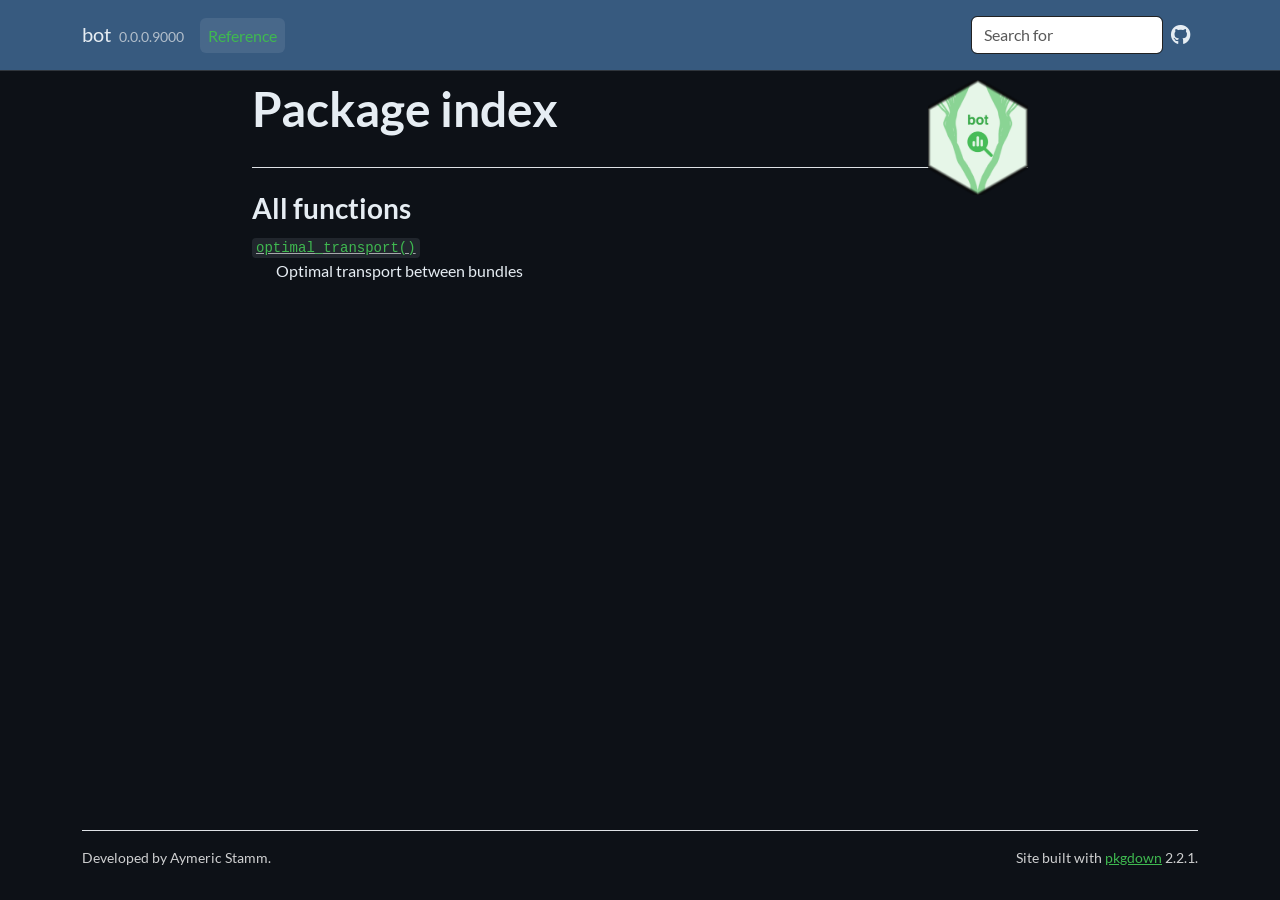
<file: reference/index.html>
<!DOCTYPE html>
<!-- Generated by pkgdown: do not edit by hand --><html lang="en"><head><meta charset="UTF-8"><meta http-equiv="X-UA-Compatible" content="IE=edge"><meta name="viewport" content="width=device-width, initial-scale=1, shrink-to-fit=no"><title>Package index • bot</title><!-- favicons --><link rel="icon" type="image/png" sizes="96x96" href="../favicon-96x96.png"><link rel="icon" type="”image/svg+xml”" href="../favicon.svg"><link rel="apple-touch-icon" sizes="180x180" href="../apple-touch-icon.png"><link rel="icon" sizes="any" href="../favicon.ico"><link rel="manifest" href="../site.webmanifest"><script src="../deps/jquery-3.6.0/jquery-3.6.0.min.js"></script><meta name="viewport" content="width=device-width, initial-scale=1, shrink-to-fit=no"><link href="../deps/bootstrap-5.3.8/bootstrap.min.css" rel="stylesheet"><script src="../deps/bootstrap-5.3.8/bootstrap.bundle.min.js"></script><link href="../deps/font-awesome-6.5.2/css/all.min.css" rel="stylesheet"><link href="../deps/font-awesome-6.5.2/css/v4-shims.min.css" rel="stylesheet"><script src="../deps/headroom-0.11.0/headroom.min.js"></script><script src="../deps/headroom-0.11.0/jQuery.headroom.min.js"></script><script src="../deps/bootstrap-toc-1.0.1/bootstrap-toc.min.js"></script><script src="../deps/clipboard.js-2.0.11/clipboard.min.js"></script><script src="../deps/search-1.0.0/autocomplete.jquery.min.js"></script><script src="../deps/search-1.0.0/fuse.min.js"></script><script src="../deps/search-1.0.0/mark.min.js"></script><!-- pkgdown --><script src="../pkgdown.js"></script><meta property="og:title" content="Package index"><meta property="og:image" content="https://tractoverse.github.io/bot/logo.png"><link rel="stylesheet" href="https://cdn.jsdelivr.net/npm/bootstrap-icons@1.11.3/font/bootstrap-icons.min.css"></head><body>
    <a href="#main" class="visually-hidden-focusable">Skip to contents</a>


    <nav class="navbar navbar-expand-lg fixed-top bg-primary" data-bs-theme="dark" aria-label="Site navigation"><div class="container">

    <a class="navbar-brand me-2" href="../index.html">bot</a>

    <small class="nav-text text-muted me-auto" data-bs-toggle="tooltip" data-bs-placement="bottom" title="">0.0.0.9000</small>


    <button class="navbar-toggler" type="button" data-bs-toggle="collapse" data-bs-target="#navbar" aria-controls="navbar" aria-expanded="false" aria-label="Toggle navigation">
      <span class="navbar-toggler-icon"></span>
    </button>

    <div id="navbar" class="collapse navbar-collapse ms-3">
      <ul class="navbar-nav me-auto"><li class="active nav-item"><a class="nav-link" href="../reference/index.html">Reference</a></li>
      </ul><ul class="navbar-nav"><li class="nav-item"><form class="form-inline" role="search">
 <input class="form-control" type="search" name="search-input" id="search-input" autocomplete="off" aria-label="Search site" placeholder="Search for" data-search-index="../search.json"></form></li>
<li class="nav-item"><a class="external-link nav-link" href="https://github.com/tractoverse/bot/" aria-label="GitHub"><span class="fa fab fa-github fa-lg"></span></a></li>
      </ul></div>


  </div>
</nav><div class="container template-reference-index">
<div class="row">
  <main id="main" class="col-md-9"><div class="page-header">
      <img src="../logo.png" class="logo" alt=""><h1>Package index</h1>
    </div>

    <div class="section level2">
      <h2 id="all-functions">All functions<a class="anchor" aria-label="anchor" href="#all-functions"></a></h2>



      <dl></dl></div><div class="section level2">




      <dl><dt>

          <code><a href="optimal_transport.html">optimal_transport()</a></code>

        </dt>
        <dd>Optimal transport between bundles</dd>
      </dl></div>
  </main></div>


    <footer><div class="pkgdown-footer-left">
  <p>Developed by Aymeric Stamm.</p>
</div>

<div class="pkgdown-footer-right">
  <p>Site built with <a href="https://pkgdown.r-lib.org/" class="external-link">pkgdown</a> 2.2.1.</p>
</div>

    </footer></div>





  </body></html>
</file>
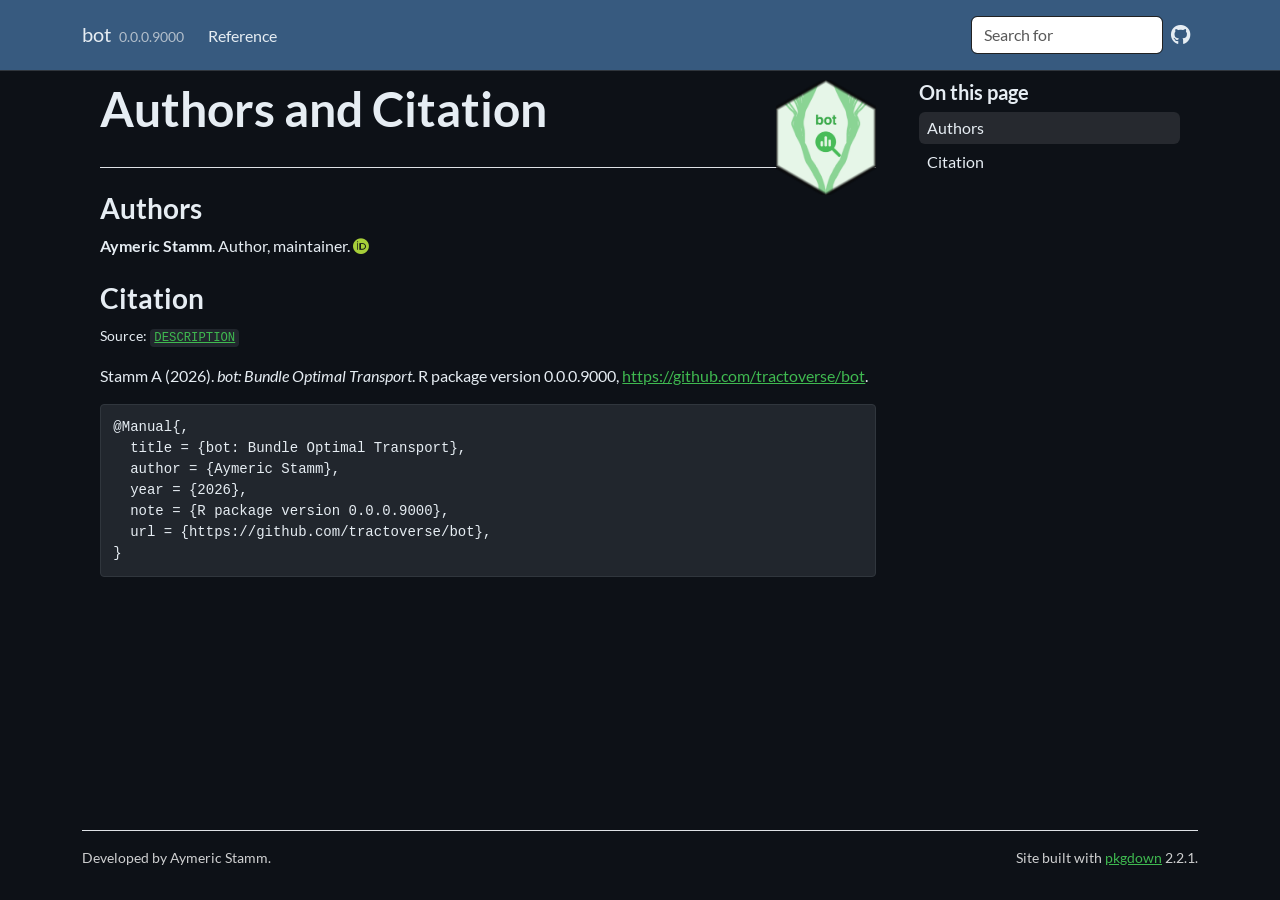
<file: authors.html>
<!DOCTYPE html>
<!-- Generated by pkgdown: do not edit by hand --><html lang="en"><head><meta charset="UTF-8"><meta http-equiv="X-UA-Compatible" content="IE=edge"><meta name="viewport" content="width=device-width, initial-scale=1, shrink-to-fit=no"><title>Authors and Citation • bot</title><!-- favicons --><link rel="icon" type="image/png" sizes="96x96" href="favicon-96x96.png"><link rel="icon" type="”image/svg+xml”" href="favicon.svg"><link rel="apple-touch-icon" sizes="180x180" href="apple-touch-icon.png"><link rel="icon" sizes="any" href="favicon.ico"><link rel="manifest" href="site.webmanifest"><script src="deps/jquery-3.6.0/jquery-3.6.0.min.js"></script><meta name="viewport" content="width=device-width, initial-scale=1, shrink-to-fit=no"><link href="deps/bootstrap-5.3.8/bootstrap.min.css" rel="stylesheet"><script src="deps/bootstrap-5.3.8/bootstrap.bundle.min.js"></script><link href="deps/font-awesome-6.5.2/css/all.min.css" rel="stylesheet"><link href="deps/font-awesome-6.5.2/css/v4-shims.min.css" rel="stylesheet"><script src="deps/headroom-0.11.0/headroom.min.js"></script><script src="deps/headroom-0.11.0/jQuery.headroom.min.js"></script><script src="deps/bootstrap-toc-1.0.1/bootstrap-toc.min.js"></script><script src="deps/clipboard.js-2.0.11/clipboard.min.js"></script><script src="deps/search-1.0.0/autocomplete.jquery.min.js"></script><script src="deps/search-1.0.0/fuse.min.js"></script><script src="deps/search-1.0.0/mark.min.js"></script><!-- pkgdown --><script src="pkgdown.js"></script><meta property="og:title" content="Authors and Citation"><meta property="og:image" content="https://tractoverse.github.io/bot/logo.png"><link rel="stylesheet" href="https://cdn.jsdelivr.net/npm/bootstrap-icons@1.11.3/font/bootstrap-icons.min.css"></head><body>
    <a href="#main" class="visually-hidden-focusable">Skip to contents</a>


    <nav class="navbar navbar-expand-lg fixed-top bg-primary" data-bs-theme="dark" aria-label="Site navigation"><div class="container">

    <a class="navbar-brand me-2" href="index.html">bot</a>

    <small class="nav-text text-muted me-auto" data-bs-toggle="tooltip" data-bs-placement="bottom" title="">0.0.0.9000</small>


    <button class="navbar-toggler" type="button" data-bs-toggle="collapse" data-bs-target="#navbar" aria-controls="navbar" aria-expanded="false" aria-label="Toggle navigation">
      <span class="navbar-toggler-icon"></span>
    </button>

    <div id="navbar" class="collapse navbar-collapse ms-3">
      <ul class="navbar-nav me-auto"><li class="nav-item"><a class="nav-link" href="reference/index.html">Reference</a></li>
      </ul><ul class="navbar-nav"><li class="nav-item"><form class="form-inline" role="search">
 <input class="form-control" type="search" name="search-input" id="search-input" autocomplete="off" aria-label="Search site" placeholder="Search for" data-search-index="search.json"></form></li>
<li class="nav-item"><a class="external-link nav-link" href="https://github.com/tractoverse/bot/" aria-label="GitHub"><span class="fa fab fa-github fa-lg"></span></a></li>
      </ul></div>


  </div>
</nav><div class="container template-citation-authors">
<div class="row">
  <main id="main" class="col-md-9"><div class="page-header">
      <img src="logo.png" class="logo" alt=""><h1>Authors and Citation</h1>
    </div>

    <div class="section level2">
      <h2>Authors</h2>

      <ul class="list-unstyled"><li>
          <p><strong>Aymeric Stamm</strong>. Author, maintainer. <a href="https://orcid.org/0000-0002-8725-3654" target="orcid.widget" aria-label="ORCID" class="external-link"><span class="fab fa-orcid orcid" aria-hidden="true"></span></a>
          </p>
        </li>
      </ul></div>

    <div class="section level2">
      <h2 id="citation">Citation</h2>
      <p><small class="dont-index">Source: <a href="https://github.com/tractoverse/bot/blob/main/DESCRIPTION" class="external-link"><code>DESCRIPTION</code></a></small></p>

      <p>Stamm A (2026).
<em>bot: Bundle Optimal Transport</em>.
R package version 0.0.0.9000, <a href="https://github.com/tractoverse/bot" class="external-link">https://github.com/tractoverse/bot</a>.
</p>
      <pre>@Manual{,
  title = {bot: Bundle Optimal Transport},
  author = {Aymeric Stamm},
  year = {2026},
  note = {R package version 0.0.0.9000},
  url = {https://github.com/tractoverse/bot},
}</pre>
    </div>

  </main><aside class="col-md-3"><nav id="toc" aria-label="Table of contents"><h2>On this page</h2>
    </nav></aside></div>


    <footer><div class="pkgdown-footer-left">
  <p>Developed by Aymeric Stamm.</p>
</div>

<div class="pkgdown-footer-right">
  <p>Site built with <a href="https://pkgdown.r-lib.org/" class="external-link">pkgdown</a> 2.2.1.</p>
</div>

    </footer></div>





  </body></html>
</file>
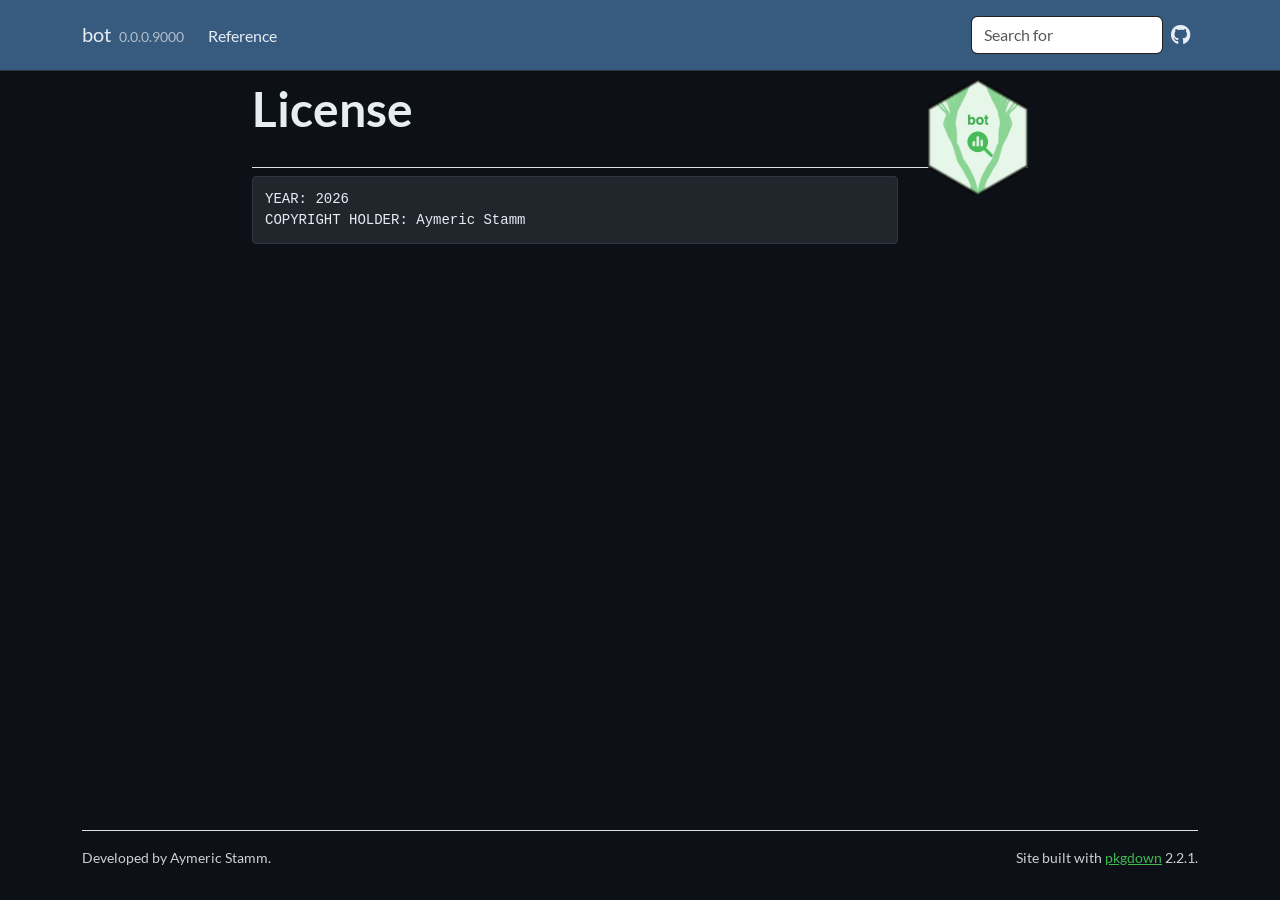
<file: LICENSE-text.html>
<!DOCTYPE html>
<!-- Generated by pkgdown: do not edit by hand --><html lang="en"><head><meta charset="UTF-8"><meta http-equiv="X-UA-Compatible" content="IE=edge"><meta name="viewport" content="width=device-width, initial-scale=1, shrink-to-fit=no"><title>License • bot</title><!-- favicons --><link rel="icon" type="image/png" sizes="96x96" href="favicon-96x96.png"><link rel="icon" type="”image/svg+xml”" href="favicon.svg"><link rel="apple-touch-icon" sizes="180x180" href="apple-touch-icon.png"><link rel="icon" sizes="any" href="favicon.ico"><link rel="manifest" href="site.webmanifest"><script src="deps/jquery-3.6.0/jquery-3.6.0.min.js"></script><meta name="viewport" content="width=device-width, initial-scale=1, shrink-to-fit=no"><link href="deps/bootstrap-5.3.8/bootstrap.min.css" rel="stylesheet"><script src="deps/bootstrap-5.3.8/bootstrap.bundle.min.js"></script><link href="deps/font-awesome-6.5.2/css/all.min.css" rel="stylesheet"><link href="deps/font-awesome-6.5.2/css/v4-shims.min.css" rel="stylesheet"><script src="deps/headroom-0.11.0/headroom.min.js"></script><script src="deps/headroom-0.11.0/jQuery.headroom.min.js"></script><script src="deps/bootstrap-toc-1.0.1/bootstrap-toc.min.js"></script><script src="deps/clipboard.js-2.0.11/clipboard.min.js"></script><script src="deps/search-1.0.0/autocomplete.jquery.min.js"></script><script src="deps/search-1.0.0/fuse.min.js"></script><script src="deps/search-1.0.0/mark.min.js"></script><!-- pkgdown --><script src="pkgdown.js"></script><meta property="og:title" content="License"><meta property="og:image" content="https://tractoverse.github.io/bot/logo.png"><link rel="stylesheet" href="https://cdn.jsdelivr.net/npm/bootstrap-icons@1.11.3/font/bootstrap-icons.min.css"></head><body>
    <a href="#main" class="visually-hidden-focusable">Skip to contents</a>


    <nav class="navbar navbar-expand-lg fixed-top bg-primary" data-bs-theme="dark" aria-label="Site navigation"><div class="container">

    <a class="navbar-brand me-2" href="index.html">bot</a>

    <small class="nav-text text-muted me-auto" data-bs-toggle="tooltip" data-bs-placement="bottom" title="">0.0.0.9000</small>


    <button class="navbar-toggler" type="button" data-bs-toggle="collapse" data-bs-target="#navbar" aria-controls="navbar" aria-expanded="false" aria-label="Toggle navigation">
      <span class="navbar-toggler-icon"></span>
    </button>

    <div id="navbar" class="collapse navbar-collapse ms-3">
      <ul class="navbar-nav me-auto"><li class="nav-item"><a class="nav-link" href="reference/index.html">Reference</a></li>
      </ul><ul class="navbar-nav"><li class="nav-item"><form class="form-inline" role="search">
 <input class="form-control" type="search" name="search-input" id="search-input" autocomplete="off" aria-label="Search site" placeholder="Search for" data-search-index="search.json"></form></li>
<li class="nav-item"><a class="external-link nav-link" href="https://github.com/tractoverse/bot/" aria-label="GitHub"><span class="fa fab fa-github fa-lg"></span></a></li>
      </ul></div>


  </div>
</nav><div class="container template-title-body">
<div class="row">
  <main id="main" class="col-md-9"><div class="page-header">
      <img src="logo.png" class="logo" alt=""><h1>License</h1>

    </div>

<pre>YEAR: 2026
COPYRIGHT HOLDER: Aymeric Stamm
</pre>

  </main></div>


    <footer><div class="pkgdown-footer-left">
  <p>Developed by Aymeric Stamm.</p>
</div>

<div class="pkgdown-footer-right">
  <p>Site built with <a href="https://pkgdown.r-lib.org/" class="external-link">pkgdown</a> 2.2.1.</p>
</div>

    </footer></div>





  </body></html>
</file>
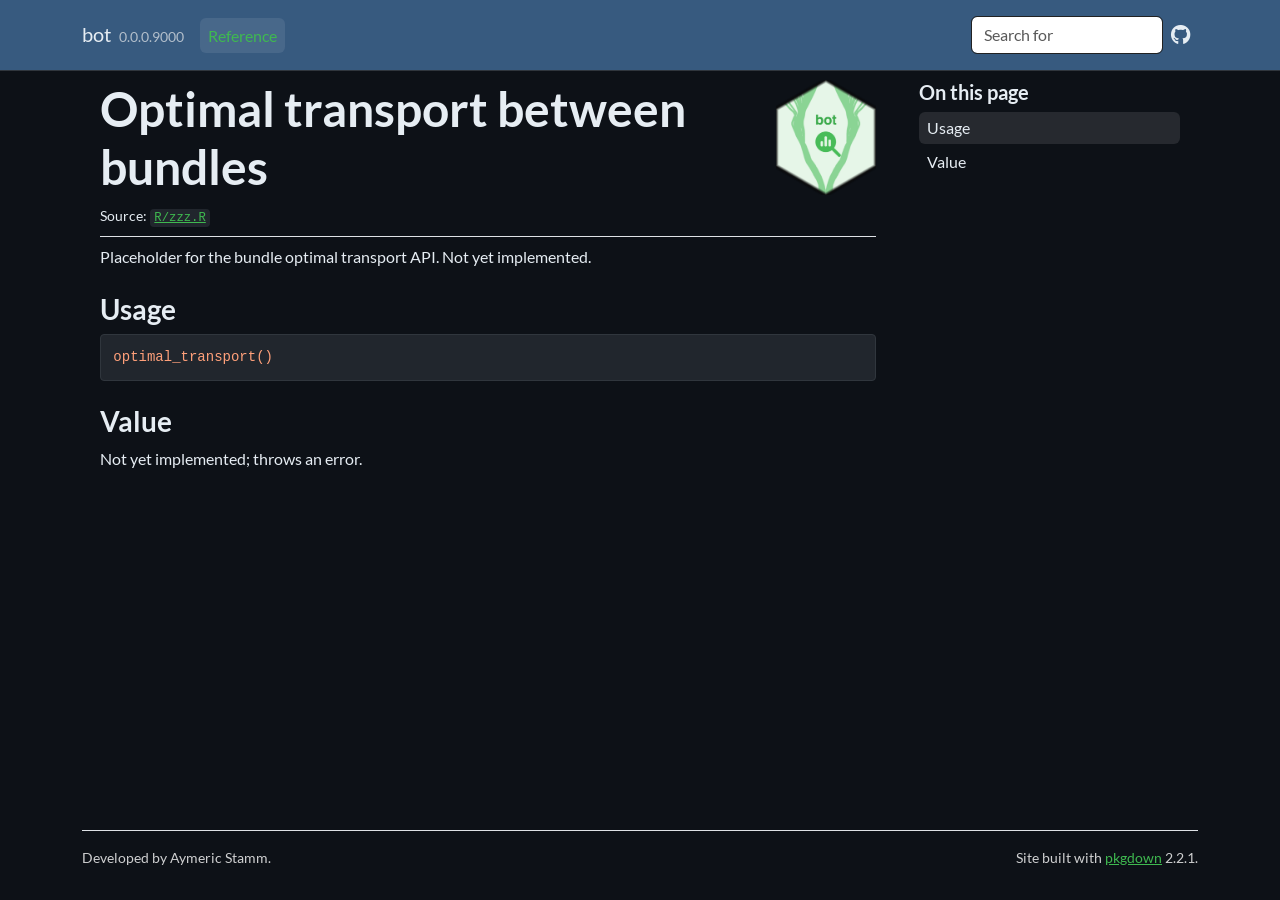
<file: reference/optimal_transport.html>
<!DOCTYPE html>
<!-- Generated by pkgdown: do not edit by hand --><html lang="en"><head><meta charset="UTF-8"><meta http-equiv="X-UA-Compatible" content="IE=edge"><meta name="viewport" content="width=device-width, initial-scale=1, shrink-to-fit=no"><title>Optimal transport between bundles — optimal_transport • bot</title><!-- favicons --><link rel="icon" type="image/png" sizes="96x96" href="../favicon-96x96.png"><link rel="icon" type="”image/svg+xml”" href="../favicon.svg"><link rel="apple-touch-icon" sizes="180x180" href="../apple-touch-icon.png"><link rel="icon" sizes="any" href="../favicon.ico"><link rel="manifest" href="../site.webmanifest"><script src="../deps/jquery-3.6.0/jquery-3.6.0.min.js"></script><meta name="viewport" content="width=device-width, initial-scale=1, shrink-to-fit=no"><link href="../deps/bootstrap-5.3.8/bootstrap.min.css" rel="stylesheet"><script src="../deps/bootstrap-5.3.8/bootstrap.bundle.min.js"></script><link href="../deps/font-awesome-6.5.2/css/all.min.css" rel="stylesheet"><link href="../deps/font-awesome-6.5.2/css/v4-shims.min.css" rel="stylesheet"><script src="../deps/headroom-0.11.0/headroom.min.js"></script><script src="../deps/headroom-0.11.0/jQuery.headroom.min.js"></script><script src="../deps/bootstrap-toc-1.0.1/bootstrap-toc.min.js"></script><script src="../deps/clipboard.js-2.0.11/clipboard.min.js"></script><script src="../deps/search-1.0.0/autocomplete.jquery.min.js"></script><script src="../deps/search-1.0.0/fuse.min.js"></script><script src="../deps/search-1.0.0/mark.min.js"></script><!-- pkgdown --><script src="../pkgdown.js"></script><meta property="og:title" content="Optimal transport between bundles — optimal_transport"><meta name="description" content="Placeholder for the bundle optimal transport API. Not yet implemented."><meta property="og:description" content="Placeholder for the bundle optimal transport API. Not yet implemented."><meta property="og:image" content="https://tractoverse.github.io/bot/logo.png"><link rel="stylesheet" href="https://cdn.jsdelivr.net/npm/bootstrap-icons@1.11.3/font/bootstrap-icons.min.css"></head><body>
    <a href="#main" class="visually-hidden-focusable">Skip to contents</a>


    <nav class="navbar navbar-expand-lg fixed-top bg-primary" data-bs-theme="dark" aria-label="Site navigation"><div class="container">

    <a class="navbar-brand me-2" href="../index.html">bot</a>

    <small class="nav-text text-muted me-auto" data-bs-toggle="tooltip" data-bs-placement="bottom" title="">0.0.0.9000</small>


    <button class="navbar-toggler" type="button" data-bs-toggle="collapse" data-bs-target="#navbar" aria-controls="navbar" aria-expanded="false" aria-label="Toggle navigation">
      <span class="navbar-toggler-icon"></span>
    </button>

    <div id="navbar" class="collapse navbar-collapse ms-3">
      <ul class="navbar-nav me-auto"><li class="active nav-item"><a class="nav-link" href="../reference/index.html">Reference</a></li>
      </ul><ul class="navbar-nav"><li class="nav-item"><form class="form-inline" role="search">
 <input class="form-control" type="search" name="search-input" id="search-input" autocomplete="off" aria-label="Search site" placeholder="Search for" data-search-index="../search.json"></form></li>
<li class="nav-item"><a class="external-link nav-link" href="https://github.com/tractoverse/bot/" aria-label="GitHub"><span class="fa fab fa-github fa-lg"></span></a></li>
      </ul></div>


  </div>
</nav><div class="container template-reference-topic">
<div class="row">
  <main id="main" class="col-md-9"><div class="page-header">
      <img src="../logo.png" class="logo" alt=""><h1>Optimal transport between bundles</h1>
      <small class="dont-index">Source: <a href="https://github.com/tractoverse/bot/blob/main/R/zzz.R" class="external-link"><code>R/zzz.R</code></a></small>
      <div class="d-none name"><code>optimal_transport.Rd</code></div>
    </div>

    <div class="ref-description section level2">
    <p>Placeholder for the bundle optimal transport API. Not yet implemented.</p>
    </div>

    <div class="section level2">
    <h2 id="ref-usage">Usage<a class="anchor" aria-label="anchor" href="#ref-usage"></a></h2>
    <div class="sourceCode"><pre class="sourceCode r"><code><span><span class="fu">optimal_transport</span><span class="op">(</span><span class="op">)</span></span></code></pre></div>
    </div>

    <div class="section level2">
    <h2 id="value">Value<a class="anchor" aria-label="anchor" href="#value"></a></h2>
    <p>Not yet implemented; throws an error.</p>
    </div>

  </main><aside class="col-md-3"><nav id="toc" aria-label="Table of contents"><h2>On this page</h2>
    </nav></aside></div>


    <footer><div class="pkgdown-footer-left">
  <p>Developed by Aymeric Stamm.</p>
</div>

<div class="pkgdown-footer-right">
  <p>Site built with <a href="https://pkgdown.r-lib.org/" class="external-link">pkgdown</a> 2.2.1.</p>
</div>

    </footer></div>





  </body></html>
</file>
<file: deps/font-awesome-6.5.2/css/v4-shims.min.css>
/*!
 * Font Awesome Free 6.5.2 by @fontawesome - https://fontawesome.com
 * License - https://fontawesome.com/license/free (Icons: CC BY 4.0, Fonts: SIL OFL 1.1, Code: MIT License)
 * Copyright 2024 Fonticons, Inc.
 */
.fa.fa-glass:before{content:"\f000"}.fa.fa-envelope-o{font-family:"Font Awesome 6 Free";font-weight:400}.fa.fa-envelope-o:before{content:"\f0e0"}.fa.fa-star-o{font-family:"Font Awesome 6 Free";font-weight:400}.fa.fa-star-o:before{content:"\f005"}.fa.fa-close:before,.fa.fa-remove:before{content:"\f00d"}.fa.fa-gear:before{content:"\f013"}.fa.fa-trash-o{font-family:"Font Awesome 6 Free";font-weight:400}.fa.fa-trash-o:before{content:"\f2ed"}.fa.fa-home:before{content:"\f015"}.fa.fa-file-o{font-family:"Font Awesome 6 Free";font-weight:400}.fa.fa-file-o:before{content:"\f15b"}.fa.fa-clock-o{font-family:"Font Awesome 6 Free";font-weight:400}.fa.fa-clock-o:before{content:"\f017"}.fa.fa-arrow-circle-o-down{font-family:"Font Awesome 6 Free";font-weight:400}.fa.fa-arrow-circle-o-down:before{content:"\f358"}.fa.fa-arrow-circle-o-up{font-family:"Font Awesome 6 Free";font-weight:400}.fa.fa-arrow-circle-o-up:before{content:"\f35b"}.fa.fa-play-circle-o{font-family:"Font Awesome 6 Free";font-weight:400}.fa.fa-play-circle-o:before{content:"\f144"}.fa.fa-repeat:before,.fa.fa-rotate-right:before{content:"\f01e"}.fa.fa-refresh:before{content:"\f021"}.fa.fa-list-alt{font-family:"Font Awesome 6 Free";font-weight:400}.fa.fa-list-alt:before{content:"\f022"}.fa.fa-dedent:before{content:"\f03b"}.fa.fa-video-camera:before{content:"\f03d"}.fa.fa-picture-o{font-family:"Font Awesome 6 Free";font-weight:400}.fa.fa-picture-o:before{content:"\f03e"}.fa.fa-photo{font-family:"Font Awesome 6 Free";font-weight:400}.fa.fa-photo:before{content:"\f03e"}.fa.fa-image{font-family:"Font Awesome 6 Free";font-weight:400}.fa.fa-image:before{content:"\f03e"}.fa.fa-map-marker:before{content:"\f3c5"}.fa.fa-pencil-square-o{font-family:"Font Awesome 6 Free";font-weight:400}.fa.fa-pencil-square-o:before{content:"\f044"}.fa.fa-edit{font-family:"Font Awesome 6 Free";font-weight:400}.fa.fa-edit:before{content:"\f044"}.fa.fa-share-square-o:before{content:"\f14d"}.fa.fa-check-square-o{font-family:"Font Awesome 6 Free";font-weight:400}.fa.fa-check-square-o:before{content:"\f14a"}.fa.fa-arrows:before{content:"\f0b2"}.fa.fa-times-circle-o{font-family:"Font Awesome 6 Free";font-weight:400}.fa.fa-times-circle-o:before{content:"\f057"}.fa.fa-check-circle-o{font-family:"Font Awesome 6 Free";font-weight:400}.fa.fa-check-circle-o:before{content:"\f058"}.fa.fa-mail-forward:before{content:"\f064"}.fa.fa-expand:before{content:"\f424"}.fa.fa-compress:before{content:"\f422"}.fa.fa-eye,.fa.fa-eye-slash{font-family:"Font Awesome 6 Free";font-weight:400}.fa.fa-warning:before{content:"\f071"}.fa.fa-calendar:before{content:"\f073"}.fa.fa-arrows-v:before{content:"\f338"}.fa.fa-arrows-h:before{content:"\f337"}.fa.fa-bar-chart-o:before,.fa.fa-bar-chart:before{content:"\e0e3"}.fa.fa-twitter-square{font-family:"Font Awesome 6 Brands";font-weight:400}.fa.fa-twitter-square:before{content:"\f081"}.fa.fa-facebook-square{font-family:"Font Awesome 6 Brands";font-weight:400}.fa.fa-facebook-square:before{content:"\f082"}.fa.fa-gears:before{content:"\f085"}.fa.fa-thumbs-o-up{font-family:"Font Awesome 6 Free";font-weight:400}.fa.fa-thumbs-o-up:before{content:"\f164"}.fa.fa-thumbs-o-down{font-family:"Font Awesome 6 Free";font-weight:400}.fa.fa-thumbs-o-down:before{content:"\f165"}.fa.fa-heart-o{font-family:"Font Awesome 6 Free";font-weight:400}.fa.fa-heart-o:before{content:"\f004"}.fa.fa-sign-out:before{content:"\f2f5"}.fa.fa-linkedin-square{font-family:"Font Awesome 6 Brands";font-weight:400}.fa.fa-linkedin-square:before{content:"\f08c"}.fa.fa-thumb-tack:before{content:"\f08d"}.fa.fa-external-link:before{content:"\f35d"}.fa.fa-sign-in:before{content:"\f2f6"}.fa.fa-github-square{font-family:"Font Awesome 6 Brands";font-weight:400}.fa.fa-github-square:before{content:"\f092"}.fa.fa-lemon-o{font-family:"Font Awesome 6 Free";font-weight:400}.fa.fa-lemon-o:before{content:"\f094"}.fa.fa-square-o{font-family:"Font Awesome 6 Free";font-weight:400}.fa.fa-square-o:before{content:"\f0c8"}.fa.fa-bookmark-o{font-family:"Font Awesome 6 Free";font-weight:400}.fa.fa-bookmark-o:before{content:"\f02e"}.fa.fa-facebook,.fa.fa-twitter{font-family:"Font Awesome 6 Brands";font-weight:400}.fa.fa-facebook:before{content:"\f39e"}.fa.fa-facebook-f{font-family:"Font Awesome 6 Brands";font-weight:400}.fa.fa-facebook-f:before{content:"\f39e"}.fa.fa-github{font-family:"Font Awesome 6 Brands";font-weight:400}.fa.fa-credit-card{font-family:"Font Awesome 6 Free";font-weight:400}.fa.fa-feed:before{content:"\f09e"}.fa.fa-hdd-o{font-family:"Font Awesome 6 Free";font-weight:400}.fa.fa-hdd-o:before{content:"\f0a0"}.fa.fa-hand-o-right{font-family:"Font Awesome 6 Free";font-weight:400}.fa.fa-hand-o-right:before{content:"\f0a4"}.fa.fa-hand-o-left{font-family:"Font Awesome 6 Free";font-weight:400}.fa.fa-hand-o-left:before{content:"\f0a5"}.fa.fa-hand-o-up{font-family:"Font Awesome 6 Free";font-weight:400}.fa.fa-hand-o-up:before{content:"\f0a6"}.fa.fa-hand-o-down{font-family:"Font Awesome 6 Free";font-weight:400}.fa.fa-hand-o-down:before{content:"\f0a7"}.fa.fa-globe:before{content:"\f57d"}.fa.fa-tasks:before{content:"\f828"}.fa.fa-arrows-alt:before{content:"\f31e"}.fa.fa-group:before{content:"\f0c0"}.fa.fa-chain:before{content:"\f0c1"}.fa.fa-cut:before{content:"\f0c4"}.fa.fa-files-o{font-family:"Font Awesome 6 Free";font-weight:400}.fa.fa-files-o:before{content:"\f0c5"}.fa.fa-floppy-o{font-family:"Font Awesome 6 Free";font-weight:400}.fa.fa-floppy-o:before{content:"\f0c7"}.fa.fa-save{font-family:"Font Awesome 6 Free";font-weight:400}.fa.fa-save:before{content:"\f0c7"}.fa.fa-navicon:before,.fa.fa-reorder:before{content:"\f0c9"}.fa.fa-magic:before{content:"\e2ca"}.fa.fa-pinterest,.fa.fa-pinterest-square{font-family:"Font Awesome 6 Brands";font-weight:400}.fa.fa-pinterest-square:before{content:"\f0d3"}.fa.fa-google-plus-square{font-family:"Font Awesome 6 Brands";font-weight:400}.fa.fa-google-plus-square:before{content:"\f0d4"}.fa.fa-google-plus{font-family:"Font Awesome 6 Brands";font-weight:400}.fa.fa-google-plus:before{content:"\f0d5"}.fa.fa-money:before{content:"\f3d1"}.fa.fa-unsorted:before{content:"\f0dc"}.fa.fa-sort-desc:before{content:"\f0dd"}.fa.fa-sort-asc:before{content:"\f0de"}.fa.fa-linkedin{font-family:"Font Awesome 6 Brands";font-weight:400}.fa.fa-linkedin:before{content:"\f0e1"}.fa.fa-rotate-left:before{content:"\f0e2"}.fa.fa-legal:before{content:"\f0e3"}.fa.fa-dashboard:before,.fa.fa-tachometer:before{content:"\f625"}.fa.fa-comment-o{font-family:"Font Awesome 6 Free";font-weight:400}.fa.fa-comment-o:before{content:"\f075"}.fa.fa-comments-o{font-family:"Font Awesome 6 Free";font-weight:400}.fa.fa-comments-o:before{content:"\f086"}.fa.fa-flash:before{content:"\f0e7"}.fa.fa-clipboard:before{content:"\f0ea"}.fa.fa-lightbulb-o{font-family:"Font Awesome 6 Free";font-weight:400}.fa.fa-lightbulb-o:before{content:"\f0eb"}.fa.fa-exchange:before{content:"\f362"}.fa.fa-cloud-download:before{content:"\f0ed"}.fa.fa-cloud-upload:before{content:"\f0ee"}.fa.fa-bell-o{font-family:"Font Awesome 6 Free";font-weight:400}.fa.fa-bell-o:before{content:"\f0f3"}.fa.fa-cutlery:before{content:"\f2e7"}.fa.fa-file-text-o{font-family:"Font Awesome 6 Free";font-weight:400}.fa.fa-file-text-o:before{content:"\f15c"}.fa.fa-building-o{font-family:"Font Awesome 6 Free";font-weight:400}.fa.fa-building-o:before{content:"\f1ad"}.fa.fa-hospital-o{font-family:"Font Awesome 6 Free";font-weight:400}.fa.fa-hospital-o:before{content:"\f0f8"}.fa.fa-tablet:before{content:"\f3fa"}.fa.fa-mobile-phone:before,.fa.fa-mobile:before{content:"\f3cd"}.fa.fa-circle-o{font-family:"Font Awesome 6 Free";font-weight:400}.fa.fa-circle-o:before{content:"\f111"}.fa.fa-mail-reply:before{content:"\f3e5"}.fa.fa-github-alt{font-family:"Font Awesome 6 Brands";font-weight:400}.fa.fa-folder-o{font-family:"Font Awesome 6 Free";font-weight:400}.fa.fa-folder-o:before{content:"\f07b"}.fa.fa-folder-open-o{font-family:"Font Awesome 6 Free";font-weight:400}.fa.fa-folder-open-o:before{content:"\f07c"}.fa.fa-smile-o{font-family:"Font Awesome 6 Free";font-weight:400}.fa.fa-smile-o:before{content:"\f118"}.fa.fa-frown-o{font-family:"Font Awesome 6 Free";font-weight:400}.fa.fa-frown-o:before{content:"\f119"}.fa.fa-meh-o{font-family:"Font Awesome 6 Free";font-weight:400}.fa.fa-meh-o:before{content:"\f11a"}.fa.fa-keyboard-o{font-family:"Font Awesome 6 Free";font-weight:400}.fa.fa-keyboard-o:before{content:"\f11c"}.fa.fa-flag-o{font-family:"Font Awesome 6 Free";font-weight:400}.fa.fa-flag-o:before{content:"\f024"}.fa.fa-mail-reply-all:before{content:"\f122"}.fa.fa-star-half-o{font-family:"Font Awesome 6 Free";font-weight:400}.fa.fa-star-half-o:before{content:"\f5c0"}.fa.fa-star-half-empty{font-family:"Font Awesome 6 Free";font-weight:400}.fa.fa-star-half-empty:before{content:"\f5c0"}.fa.fa-star-half-full{font-family:"Font Awesome 6 Free";font-weight:400}.fa.fa-star-half-full:before{content:"\f5c0"}.fa.fa-code-fork:before{content:"\f126"}.fa.fa-chain-broken:before,.fa.fa-unlink:before{content:"\f127"}.fa.fa-calendar-o{font-family:"Font Awesome 6 Free";font-weight:400}.fa.fa-calendar-o:before{content:"\f133"}.fa.fa-css3,.fa.fa-html5,.fa.fa-maxcdn{font-family:"Font Awesome 6 Brands";font-weight:400}.fa.fa-unlock-alt:before{content:"\f09c"}.fa.fa-minus-square-o{font-family:"Font Awesome 6 Free";font-weight:400}.fa.fa-minus-square-o:before{content:"\f146"}.fa.fa-level-up:before{content:"\f3bf"}.fa.fa-level-down:before{content:"\f3be"}.fa.fa-pencil-square:before{content:"\f14b"}.fa.fa-external-link-square:before{content:"\f360"}.fa.fa-compass{font-family:"Font Awesome 6 Free";font-weight:400}.fa.fa-caret-square-o-down{font-family:"Font Awesome 6 Free";font-weight:400}.fa.fa-caret-square-o-down:before{content:"\f150"}.fa.fa-toggle-down{font-family:"Font Awesome 6 Free";font-weight:400}.fa.fa-toggle-down:before{content:"\f150"}.fa.fa-caret-square-o-up{font-family:"Font Awesome 6 Free";font-weight:400}.fa.fa-caret-square-o-up:before{content:"\f151"}.fa.fa-toggle-up{font-family:"Font Awesome 6 Free";font-weight:400}.fa.fa-toggle-up:before{content:"\f151"}.fa.fa-caret-square-o-right{font-family:"Font Awesome 6 Free";font-weight:400}.fa.fa-caret-square-o-right:before{content:"\f152"}.fa.fa-toggle-right{font-family:"Font Awesome 6 Free";font-weight:400}.fa.fa-toggle-right:before{content:"\f152"}.fa.fa-eur:before,.fa.fa-euro:before{content:"\f153"}.fa.fa-gbp:before{content:"\f154"}.fa.fa-dollar:before,.fa.fa-usd:before{content:"\24"}.fa.fa-inr:before,.fa.fa-rupee:before{content:"\e1bc"}.fa.fa-cny:before,.fa.fa-jpy:before,.fa.fa-rmb:before,.fa.fa-yen:before{content:"\f157"}.fa.fa-rouble:before,.fa.fa-rub:before,.fa.fa-ruble:before{content:"\f158"}.fa.fa-krw:before,.fa.fa-won:before{content:"\f159"}.fa.fa-bitcoin,.fa.fa-btc{font-family:"Font Awesome 6 Brands";font-weight:400}.fa.fa-bitcoin:before{content:"\f15a"}.fa.fa-file-text:before{content:"\f15c"}.fa.fa-sort-alpha-asc:before{content:"\f15d"}.fa.fa-sort-alpha-desc:before{content:"\f881"}.fa.fa-sort-amount-asc:before{content:"\f884"}.fa.fa-sort-amount-desc:before{content:"\f160"}.fa.fa-sort-numeric-asc:before{content:"\f162"}.fa.fa-sort-numeric-desc:before{content:"\f886"}.fa.fa-youtube-square{font-family:"Font Awesome 6 Brands";font-weight:400}.fa.fa-youtube-square:before{content:"\f431"}.fa.fa-xing,.fa.fa-xing-square,.fa.fa-youtube{font-family:"Font Awesome 6 Brands";font-weight:400}.fa.fa-xing-square:before{content:"\f169"}.fa.fa-youtube-play{font-family:"Font Awesome 6 Brands";font-weight:400}.fa.fa-youtube-play:before{content:"\f167"}.fa.fa-adn,.fa.fa-bitbucket,.fa.fa-bitbucket-square,.fa.fa-dropbox,.fa.fa-flickr,.fa.fa-instagram,.fa.fa-stack-overflow{font-family:"Font Awesome 6 Brands";font-weight:400}.fa.fa-bitbucket-square:before{content:"\f171"}.fa.fa-tumblr,.fa.fa-tumblr-square{font-family:"Font Awesome 6 Brands";font-weight:400}.fa.fa-tumblr-square:before{content:"\f174"}.fa.fa-long-arrow-down:before{content:"\f309"}.fa.fa-long-arrow-up:before{content:"\f30c"}.fa.fa-long-arrow-left:before{content:"\f30a"}.fa.fa-long-arrow-right:before{content:"\f30b"}.fa.fa-android,.fa.fa-apple,.fa.fa-dribbble,.fa.fa-foursquare,.fa.fa-gittip,.fa.fa-gratipay,.fa.fa-linux,.fa.fa-skype,.fa.fa-trello,.fa.fa-windows{font-family:"Font Awesome 6 Brands";font-weight:400}.fa.fa-gittip:before{content:"\f184"}.fa.fa-sun-o{font-family:"Font Awesome 6 Free";font-weight:400}.fa.fa-sun-o:before{content:"\f185"}.fa.fa-moon-o{font-family:"Font Awesome 6 Free";font-weight:400}.fa.fa-moon-o:before{content:"\f186"}.fa.fa-pagelines,.fa.fa-renren,.fa.fa-stack-exchange,.fa.fa-vk,.fa.fa-weibo{font-family:"Font Awesome 6 Brands";font-weight:400}.fa.fa-arrow-circle-o-right{font-family:"Font Awesome 6 Free";font-weight:400}.fa.fa-arrow-circle-o-right:before{content:"\f35a"}.fa.fa-arrow-circle-o-left{font-family:"Font Awesome 6 Free";font-weight:400}.fa.fa-arrow-circle-o-left:before{content:"\f359"}.fa.fa-caret-square-o-left{font-family:"Font Awesome 6 Free";font-weight:400}.fa.fa-caret-square-o-left:before{content:"\f191"}.fa.fa-toggle-left{font-family:"Font Awesome 6 Free";font-weight:400}.fa.fa-toggle-left:before{content:"\f191"}.fa.fa-dot-circle-o{font-family:"Font Awesome 6 Free";font-weight:400}.fa.fa-dot-circle-o:before{content:"\f192"}.fa.fa-vimeo-square{font-family:"Font Awesome 6 Brands";font-weight:400}.fa.fa-vimeo-square:before{content:"\f194"}.fa.fa-try:before,.fa.fa-turkish-lira:before{content:"\e2bb"}.fa.fa-plus-square-o{font-family:"Font Awesome 6 Free";font-weight:400}.fa.fa-plus-square-o:before{content:"\f0fe"}.fa.fa-openid,.fa.fa-slack,.fa.fa-wordpress{font-family:"Font Awesome 6 Brands";font-weight:400}.fa.fa-bank:before,.fa.fa-institution:before{content:"\f19c"}.fa.fa-mortar-board:before{content:"\f19d"}.fa.fa-google,.fa.fa-reddit,.fa.fa-reddit-square,.fa.fa-yahoo{font-family:"Font Awesome 6 Brands";font-weight:400}.fa.fa-reddit-square:before{content:"\f1a2"}.fa.fa-behance,.fa.fa-behance-square,.fa.fa-delicious,.fa.fa-digg,.fa.fa-drupal,.fa.fa-joomla,.fa.fa-pied-piper-alt,.fa.fa-pied-piper-pp,.fa.fa-stumbleupon,.fa.fa-stumbleupon-circle{font-family:"Font Awesome 6 Brands";font-weight:400}.fa.fa-behance-square:before{content:"\f1b5"}.fa.fa-steam,.fa.fa-steam-square{font-family:"Font Awesome 6 Brands";font-weight:400}.fa.fa-steam-square:before{content:"\f1b7"}.fa.fa-automobile:before{content:"\f1b9"}.fa.fa-cab:before{content:"\f1ba"}.fa.fa-deviantart,.fa.fa-soundcloud,.fa.fa-spotify{font-family:"Font Awesome 6 Brands";font-weight:400}.fa.fa-file-pdf-o{font-family:"Font Awesome 6 Free";font-weight:400}.fa.fa-file-pdf-o:before{content:"\f1c1"}.fa.fa-file-word-o{font-family:"Font Awesome 6 Free";font-weight:400}.fa.fa-file-word-o:before{content:"\f1c2"}.fa.fa-file-excel-o{font-family:"Font Awesome 6 Free";font-weight:400}.fa.fa-file-excel-o:before{content:"\f1c3"}.fa.fa-file-powerpoint-o{font-family:"Font Awesome 6 Free";font-weight:400}.fa.fa-file-powerpoint-o:before{content:"\f1c4"}.fa.fa-file-image-o{font-family:"Font Awesome 6 Free";font-weight:400}.fa.fa-file-image-o:before{content:"\f1c5"}.fa.fa-file-photo-o{font-family:"Font Awesome 6 Free";font-weight:400}.fa.fa-file-photo-o:before{content:"\f1c5"}.fa.fa-file-picture-o{font-family:"Font Awesome 6 Free";font-weight:400}.fa.fa-file-picture-o:before{content:"\f1c5"}.fa.fa-file-archive-o{font-family:"Font Awesome 6 Free";font-weight:400}.fa.fa-file-archive-o:before{content:"\f1c6"}.fa.fa-file-zip-o{font-family:"Font Awesome 6 Free";font-weight:400}.fa.fa-file-zip-o:before{content:"\f1c6"}.fa.fa-file-audio-o{font-family:"Font Awesome 6 Free";font-weight:400}.fa.fa-file-audio-o:before{content:"\f1c7"}.fa.fa-file-sound-o{font-family:"Font Awesome 6 Free";font-weight:400}.fa.fa-file-sound-o:before{content:"\f1c7"}.fa.fa-file-video-o{font-family:"Font Awesome 6 Free";font-weight:400}.fa.fa-file-video-o:before{content:"\f1c8"}.fa.fa-file-movie-o{font-family:"Font Awesome 6 Free";font-weight:400}.fa.fa-file-movie-o:before{content:"\f1c8"}.fa.fa-file-code-o{font-family:"Font Awesome 6 Free";font-weight:400}.fa.fa-file-code-o:before{content:"\f1c9"}.fa.fa-codepen,.fa.fa-jsfiddle,.fa.fa-vine{font-family:"Font Awesome 6 Brands";font-weight:400}.fa.fa-life-bouy:before,.fa.fa-life-buoy:before,.fa.fa-life-saver:before,.fa.fa-support:before{content:"\f1cd"}.fa.fa-circle-o-notch:before{content:"\f1ce"}.fa.fa-ra,.fa.fa-rebel{font-family:"Font Awesome 6 Brands";font-weight:400}.fa.fa-ra:before{content:"\f1d0"}.fa.fa-resistance{font-family:"Font Awesome 6 Brands";font-weight:400}.fa.fa-resistance:before{content:"\f1d0"}.fa.fa-empire,.fa.fa-ge{font-family:"Font Awesome 6 Brands";font-weight:400}.fa.fa-ge:before{content:"\f1d1"}.fa.fa-git-square{font-family:"Font Awesome 6 Brands";font-weight:400}.fa.fa-git-square:before{content:"\f1d2"}.fa.fa-git,.fa.fa-hacker-news,.fa.fa-y-combinator-square{font-family:"Font Awesome 6 Brands";font-weight:400}.fa.fa-y-combinator-square:before{content:"\f1d4"}.fa.fa-yc-square{font-family:"Font Awesome 6 Brands";font-weight:400}.fa.fa-yc-square:before{content:"\f1d4"}.fa.fa-qq,.fa.fa-tencent-weibo,.fa.fa-wechat,.fa.fa-weixin{font-family:"Font Awesome 6 Brands";font-weight:400}.fa.fa-wechat:before{content:"\f1d7"}.fa.fa-send:before{content:"\f1d8"}.fa.fa-paper-plane-o{font-family:"Font Awesome 6 Free";font-weight:400}.fa.fa-paper-plane-o:before{content:"\f1d8"}.fa.fa-send-o{font-family:"Font Awesome 6 Free";font-weight:400}.fa.fa-send-o:before{content:"\f1d8"}.fa.fa-circle-thin{font-family:"Font Awesome 6 Free";font-weight:400}.fa.fa-circle-thin:before{content:"\f111"}.fa.fa-header:before{content:"\f1dc"}.fa.fa-futbol-o{font-family:"Font Awesome 6 Free";font-weight:400}.fa.fa-futbol-o:before{content:"\f1e3"}.fa.fa-soccer-ball-o{font-family:"Font Awesome 6 Free";font-weight:400}.fa.fa-soccer-ball-o:before{content:"\f1e3"}.fa.fa-slideshare,.fa.fa-twitch,.fa.fa-yelp{font-family:"Font Awesome 6 Brands";font-weight:400}.fa.fa-newspaper-o{font-family:"Font Awesome 6 Free";font-weight:400}.fa.fa-newspaper-o:before{content:"\f1ea"}.fa.fa-cc-amex,.fa.fa-cc-discover,.fa.fa-cc-mastercard,.fa.fa-cc-paypal,.fa.fa-cc-stripe,.fa.fa-cc-visa,.fa.fa-google-wallet,.fa.fa-paypal{font-family:"Font Awesome 6 Brands";font-weight:400}.fa.fa-bell-slash-o{font-family:"Font Awesome 6 Free";font-weight:400}.fa.fa-bell-slash-o:before{content:"\f1f6"}.fa.fa-trash:before{content:"\f2ed"}.fa.fa-copyright{font-family:"Font Awesome 6 Free";font-weight:400}.fa.fa-eyedropper:before{content:"\f1fb"}.fa.fa-area-chart:before{content:"\f1fe"}.fa.fa-pie-chart:before{content:"\f200"}.fa.fa-line-chart:before{content:"\f201"}.fa.fa-lastfm,.fa.fa-lastfm-square{font-family:"Font Awesome 6 Brands";font-weight:400}.fa.fa-lastfm-square:before{content:"\f203"}.fa.fa-angellist,.fa.fa-ioxhost{font-family:"Font Awesome 6 Brands";font-weight:400}.fa.fa-cc{font-family:"Font Awesome 6 Free";font-weight:400}.fa.fa-cc:before{content:"\f20a"}.fa.fa-ils:before,.fa.fa-shekel:before,.fa.fa-sheqel:before{content:"\f20b"}.fa.fa-buysellads,.fa.fa-connectdevelop,.fa.fa-dashcube,.fa.fa-forumbee,.fa.fa-leanpub,.fa.fa-sellsy,.fa.fa-shirtsinbulk,.fa.fa-simplybuilt,.fa.fa-skyatlas{font-family:"Font Awesome 6 Brands";font-weight:400}.fa.fa-diamond{font-family:"Font Awesome 6 Free";font-weight:400}.fa.fa-diamond:before{content:"\f3a5"}.fa.fa-intersex:before,.fa.fa-transgender:before{content:"\f224"}.fa.fa-transgender-alt:before{content:"\f225"}.fa.fa-facebook-official{font-family:"Font Awesome 6 Brands";font-weight:400}.fa.fa-facebook-official:before{content:"\f09a"}.fa.fa-pinterest-p,.fa.fa-whatsapp{font-family:"Font Awesome 6 Brands";font-weight:400}.fa.fa-hotel:before{content:"\f236"}.fa.fa-medium,.fa.fa-viacoin,.fa.fa-y-combinator,.fa.fa-yc{font-family:"Font Awesome 6 Brands";font-weight:400}.fa.fa-yc:before{content:"\f23b"}.fa.fa-expeditedssl,.fa.fa-opencart,.fa.fa-optin-monster{font-family:"Font Awesome 6 Brands";font-weight:400}.fa.fa-battery-4:before,.fa.fa-battery:before{content:"\f240"}.fa.fa-battery-3:before{content:"\f241"}.fa.fa-battery-2:before{content:"\f242"}.fa.fa-battery-1:before{content:"\f243"}.fa.fa-battery-0:before{content:"\f244"}.fa.fa-object-group,.fa.fa-object-ungroup,.fa.fa-sticky-note-o{font-family:"Font Awesome 6 Free";font-weight:400}.fa.fa-sticky-note-o:before{content:"\f249"}.fa.fa-cc-diners-club,.fa.fa-cc-jcb{font-family:"Font Awesome 6 Brands";font-weight:400}.fa.fa-clone{font-family:"Font Awesome 6 Free";font-weight:400}.fa.fa-hourglass-o:before{content:"\f254"}.fa.fa-hourglass-1:before{content:"\f251"}.fa.fa-hourglass-2:before{content:"\f252"}.fa.fa-hourglass-3:before{content:"\f253"}.fa.fa-hand-rock-o{font-family:"Font Awesome 6 Free";font-weight:400}.fa.fa-hand-rock-o:before{content:"\f255"}.fa.fa-hand-grab-o{font-family:"Font Awesome 6 Free";font-weight:400}.fa.fa-hand-grab-o:before{content:"\f255"}.fa.fa-hand-paper-o{font-family:"Font Awesome 6 Free";font-weight:400}.fa.fa-hand-paper-o:before{content:"\f256"}.fa.fa-hand-stop-o{font-family:"Font Awesome 6 Free";font-weight:400}.fa.fa-hand-stop-o:before{content:"\f256"}.fa.fa-hand-scissors-o{font-family:"Font Awesome 6 Free";font-weight:400}.fa.fa-hand-scissors-o:before{content:"\f257"}.fa.fa-hand-lizard-o{font-family:"Font Awesome 6 Free";font-weight:400}.fa.fa-hand-lizard-o:before{content:"\f258"}.fa.fa-hand-spock-o{font-family:"Font Awesome 6 Free";font-weight:400}.fa.fa-hand-spock-o:before{content:"\f259"}.fa.fa-hand-pointer-o{font-family:"Font Awesome 6 Free";font-weight:400}.fa.fa-hand-pointer-o:before{content:"\f25a"}.fa.fa-hand-peace-o{font-family:"Font Awesome 6 Free";font-weight:400}.fa.fa-hand-peace-o:before{content:"\f25b"}.fa.fa-registered{font-family:"Font Awesome 6 Free";font-weight:400}.fa.fa-creative-commons,.fa.fa-gg,.fa.fa-gg-circle,.fa.fa-odnoklassniki,.fa.fa-odnoklassniki-square{font-family:"Font Awesome 6 Brands";font-weight:400}.fa.fa-odnoklassniki-square:before{content:"\f264"}.fa.fa-chrome,.fa.fa-firefox,.fa.fa-get-pocket,.fa.fa-internet-explorer,.fa.fa-opera,.fa.fa-safari,.fa.fa-wikipedia-w{font-family:"Font Awesome 6 Brands";font-weight:400}.fa.fa-television:before{content:"\f26c"}.fa.fa-500px,.fa.fa-amazon,.fa.fa-contao{font-family:"Font Awesome 6 Brands";font-weight:400}.fa.fa-calendar-plus-o{font-family:"Font Awesome 6 Free";font-weight:400}.fa.fa-calendar-plus-o:before{content:"\f271"}.fa.fa-calendar-minus-o{font-family:"Font Awesome 6 Free";font-weight:400}.fa.fa-calendar-minus-o:before{content:"\f272"}.fa.fa-calendar-times-o{font-family:"Font Awesome 6 Free";font-weight:400}.fa.fa-calendar-times-o:before{content:"\f273"}.fa.fa-calendar-check-o{font-family:"Font Awesome 6 Free";font-weight:400}.fa.fa-calendar-check-o:before{content:"\f274"}.fa.fa-map-o{font-family:"Font Awesome 6 Free";font-weight:400}.fa.fa-map-o:before{content:"\f279"}.fa.fa-commenting:before{content:"\f4ad"}.fa.fa-commenting-o{font-family:"Font Awesome 6 Free";font-weight:400}.fa.fa-commenting-o:before{content:"\f4ad"}.fa.fa-houzz,.fa.fa-vimeo{font-family:"Font Awesome 6 Brands";font-weight:400}.fa.fa-vimeo:before{content:"\f27d"}.fa.fa-black-tie,.fa.fa-edge,.fa.fa-fonticons,.fa.fa-reddit-alien{font-family:"Font Awesome 6 Brands";font-weight:400}.fa.fa-credit-card-alt:before{content:"\f09d"}.fa.fa-codiepie,.fa.fa-fort-awesome,.fa.fa-mixcloud,.fa.fa-modx,.fa.fa-product-hunt,.fa.fa-scribd,.fa.fa-usb{font-family:"Font Awesome 6 Brands";font-weight:400}.fa.fa-pause-circle-o{font-family:"Font Awesome 6 Free";font-weight:400}.fa.fa-pause-circle-o:before{content:"\f28b"}.fa.fa-stop-circle-o{font-family:"Font Awesome 6 Free";font-weight:400}.fa.fa-stop-circle-o:before{content:"\f28d"}.fa.fa-bluetooth,.fa.fa-bluetooth-b,.fa.fa-envira,.fa.fa-gitlab,.fa.fa-wheelchair-alt,.fa.fa-wpbeginner,.fa.fa-wpforms{font-family:"Font Awesome 6 Brands";font-weight:400}.fa.fa-wheelchair-alt:before{content:"\f368"}.fa.fa-question-circle-o{font-family:"Font Awesome 6 Free";font-weight:400}.fa.fa-question-circle-o:before{content:"\f059"}.fa.fa-volume-control-phone:before{content:"\f2a0"}.fa.fa-asl-interpreting:before{content:"\f2a3"}.fa.fa-deafness:before,.fa.fa-hard-of-hearing:before{content:"\f2a4"}.fa.fa-glide,.fa.fa-glide-g{font-family:"Font Awesome 6 Brands";font-weight:400}.fa.fa-signing:before{content:"\f2a7"}.fa.fa-viadeo,.fa.fa-viadeo-square{font-family:"Font Awesome 6 Brands";font-weight:400}.fa.fa-viadeo-square:before{content:"\f2aa"}.fa.fa-snapchat,.fa.fa-snapchat-ghost{font-family:"Font Awesome 6 Brands";font-weight:400}.fa.fa-snapchat-ghost:before{content:"\f2ab"}.fa.fa-snapchat-square{font-family:"Font Awesome 6 Brands";font-weight:400}.fa.fa-snapchat-square:before{content:"\f2ad"}.fa.fa-first-order,.fa.fa-google-plus-official,.fa.fa-pied-piper,.fa.fa-themeisle,.fa.fa-yoast{font-family:"Font Awesome 6 Brands";font-weight:400}.fa.fa-google-plus-official:before{content:"\f2b3"}.fa.fa-google-plus-circle{font-family:"Font Awesome 6 Brands";font-weight:400}.fa.fa-google-plus-circle:before{content:"\f2b3"}.fa.fa-fa,.fa.fa-font-awesome{font-family:"Font Awesome 6 Brands";font-weight:400}.fa.fa-fa:before{content:"\f2b4"}.fa.fa-handshake-o{font-family:"Font Awesome 6 Free";font-weight:400}.fa.fa-handshake-o:before{content:"\f2b5"}.fa.fa-envelope-open-o{font-family:"Font Awesome 6 Free";font-weight:400}.fa.fa-envelope-open-o:before{content:"\f2b6"}.fa.fa-linode{font-family:"Font Awesome 6 Brands";font-weight:400}.fa.fa-address-book-o{font-family:"Font Awesome 6 Free";font-weight:400}.fa.fa-address-book-o:before{content:"\f2b9"}.fa.fa-vcard:before{content:"\f2bb"}.fa.fa-address-card-o{font-family:"Font Awesome 6 Free";font-weight:400}.fa.fa-address-card-o:before{content:"\f2bb"}.fa.fa-vcard-o{font-family:"Font Awesome 6 Free";font-weight:400}.fa.fa-vcard-o:before{content:"\f2bb"}.fa.fa-user-circle-o{font-family:"Font Awesome 6 Free";font-weight:400}.fa.fa-user-circle-o:before{content:"\f2bd"}.fa.fa-user-o{font-family:"Font Awesome 6 Free";font-weight:400}.fa.fa-user-o:before{content:"\f007"}.fa.fa-id-badge{font-family:"Font Awesome 6 Free";font-weight:400}.fa.fa-drivers-license:before{content:"\f2c2"}.fa.fa-id-card-o{font-family:"Font Awesome 6 Free";font-weight:400}.fa.fa-id-card-o:before{content:"\f2c2"}.fa.fa-drivers-license-o{font-family:"Font Awesome 6 Free";font-weight:400}.fa.fa-drivers-license-o:before{content:"\f2c2"}.fa.fa-free-code-camp,.fa.fa-quora,.fa.fa-telegram{font-family:"Font Awesome 6 Brands";font-weight:400}.fa.fa-thermometer-4:before,.fa.fa-thermometer:before{content:"\f2c7"}.fa.fa-thermometer-3:before{content:"\f2c8"}.fa.fa-thermometer-2:before{content:"\f2c9"}.fa.fa-thermometer-1:before{content:"\f2ca"}.fa.fa-thermometer-0:before{content:"\f2cb"}.fa.fa-bathtub:before,.fa.fa-s15:before{content:"\f2cd"}.fa.fa-window-maximize,.fa.fa-window-restore{font-family:"Font Awesome 6 Free";font-weight:400}.fa.fa-times-rectangle:before{content:"\f410"}.fa.fa-window-close-o{font-family:"Font Awesome 6 Free";font-weight:400}.fa.fa-window-close-o:before{content:"\f410"}.fa.fa-times-rectangle-o{font-family:"Font Awesome 6 Free";font-weight:400}.fa.fa-times-rectangle-o:before{content:"\f410"}.fa.fa-bandcamp,.fa.fa-eercast,.fa.fa-etsy,.fa.fa-grav,.fa.fa-imdb,.fa.fa-ravelry{font-family:"Font Awesome 6 Brands";font-weight:400}.fa.fa-eercast:before{content:"\f2da"}.fa.fa-snowflake-o{font-family:"Font Awesome 6 Free";font-weight:400}.fa.fa-snowflake-o:before{content:"\f2dc"}.fa.fa-meetup,.fa.fa-superpowers,.fa.fa-wpexplorer{font-family:"Font Awesome 6 Brands";font-weight:400}
</file>
